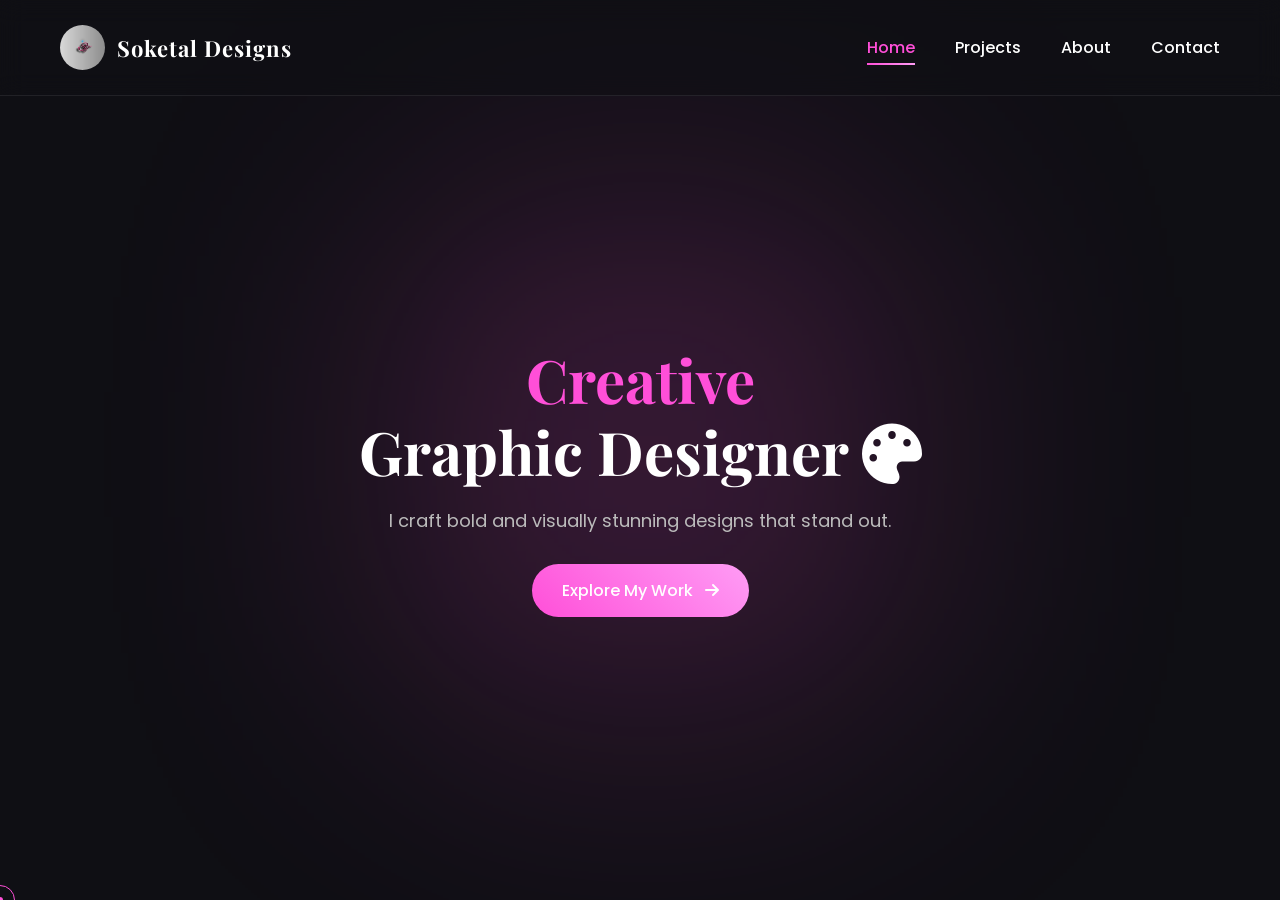
<file: index.html>
<!DOCTYPE html>
<html lang="en">
<head>
  <meta charset="UTF-8">
  <meta name="viewport" content="width=device-width, initial-scale=1.0">
  <title>Soketal Designs</title>
  <link rel="stylesheet" href="styles.css">
  <link href="https://fonts.googleapis.com/css2?family=Playfair+Display:wght@600&family=Poppins:wght@300;500&display=swap" rel="stylesheet">
  <link rel="stylesheet" href="https://cdnjs.cloudflare.com/ajax/libs/font-awesome/6.5.0/css/all.min.css">
  <script src="https://cdnjs.cloudflare.com/ajax/libs/gsap/3.12.2/gsap.min.js" defer></script>
  <script src="script.js" defer></script>
</head>
<body>

  <nav>
    <div class="nav-head">
      <img src="images/main.png" class="logo">
      <h2 class="brand-name">Soketal Designs</h2>
    </div>
    <div class="hamburger" onclick="toggleMenu()">
      <span></span><span></span><span></span>
    </div>
    <ul class="nav-links" id="navLinks">
      <li><a href="index.html" class="nav-link active">Home</a></li>
      <li><a href="projects.html" class="nav-link">Projects</a></li>
      <li><a href="about.html" class="nav-link">About</a></li>
      <li><a href="contact.html" class="nav-link">Contact</a></li>
    </ul>
    <div class="menu-overlay" onclick="toggleMenu()"></div>
  </nav>

  <section class="hero">
    <div class="hero-content">
      <h1 class="hero-title">
        <span class="highlight">Creative</span><br>
        Graphic Designer <i class="fa-solid fa-palette"></i>
      </h1>
      <p class="hero-text">I craft bold  and visually stunning designs that stand out.</p>
      <a href="projects.html" class="btn hero-btn">Explore My Work <i class="fa-solid fa-arrow-right"></i></a>
    </div>
    <div class="glow"></div>
  </section>

  <div class="cursor"></div>
  <div class="cursor-follower"></div>

</body>
</html>
</file>
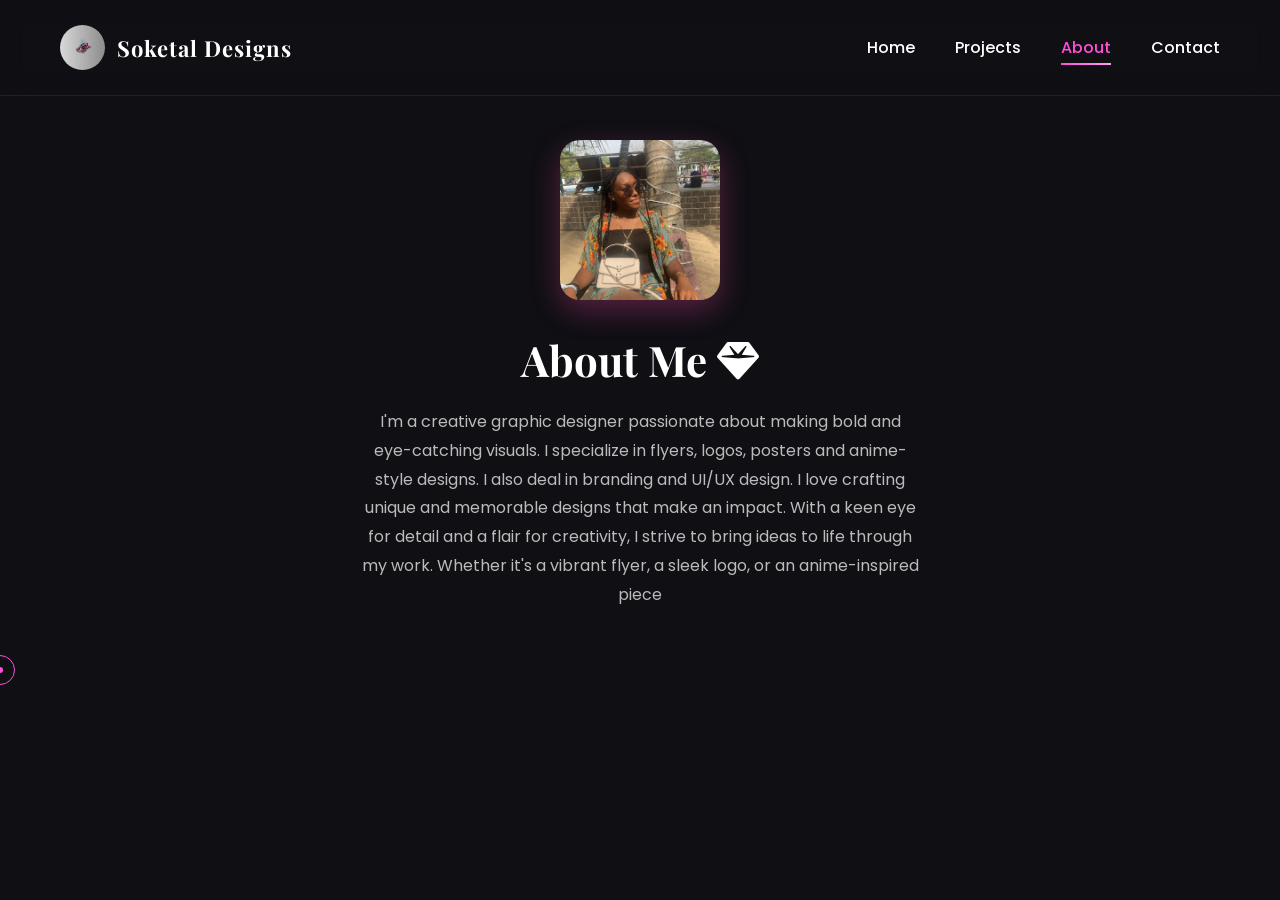
<file: about.html>
<!DOCTYPE html>
<html lang="en">
<head>
  <meta charset="UTF-8">
  <meta name="viewport" content="width=device-width, initial-scale=1.0">
  <title>About Me — Soketal Designs</title>
  <link rel="stylesheet" href="styles.css">
  <link href="https://fonts.googleapis.com/css2?family=Playfair+Display:wght@600&family=Poppins:wght@300;500&display=swap" rel="stylesheet">
  <link rel="stylesheet" href="https://cdnjs.cloudflare.com/ajax/libs/font-awesome/6.5.0/css/all.min.css">
  <script src="https://cdnjs.cloudflare.com/ajax/libs/gsap/3.12.2/gsap.min.js" defer></script>
  <script src="script.js" defer></script>
</head>
<body>

  <nav>
    <div class="nav-head">
      <img src="images/main.png" class="logo">
      <h2 class="brand-name">Soketal Designs</h2>
    </div>
    <div class="hamburger" onclick="toggleMenu()">
      <span></span><span></span><span></span>
    </div>
    <ul class="nav-links" id="navLinks">
      <li><a href="index.html" class="nav-link">Home</a></li>
      <li><a href="projects.html" class="nav-link">Projects</a></li>
      <li><a href="about.html" class="nav-link active">About</a></li>
      <li><a href="contact.html" class="nav-link">Contact</a></li>
    </ul>
    <div class="menu-overlay" onclick="toggleMenu()"></div>
  </nav>

  <section class="about">
    <img src="images/about.jpeg" class="profile">
    <h1>About Me <i class="fa-solid fa-gem"></i></h1>
    <p>
      I'm a creative graphic designer passionate about making bold
       and eye-catching visuals. I specialize in flyers,
      logos, posters and anime-style designs. I also deal in branding and UI/UX design. 
      I love crafting unique and memorable designs that make an impact.
      With a keen eye for detail and a flair for creativity, I strive to bring ideas to life through my work. Whether it's a vibrant flyer,
      a sleek logo, or an anime-inspired piece
    </p>
  </section>

  <div class="cursor"></div>
  <div class="cursor-follower"></div>

</body>
</html>
</file>
<file: styles.css>
@import url('https://fonts.googleapis.com/css2?family=Poppins:wght@300;400;600&family=Playfair+Display:wght@500&display=swap');

/* ========================= RESET ========================= */
* { margin: 0; padding: 0; box-sizing: border-box; }
html { scroll-behavior: smooth; }

/* ========================= BODY ========================= */
body {
  font-family: 'Poppins', sans-serif;
  background: #0f0f14;
  color: white;
  overflow-x: hidden;
}
@media (pointer: fine) { body { cursor: none; } }

/* ========================= NAVBAR ========================= */
nav {
  display: flex;
  position: fixed;
  top: 0;
  width: 100%;
  padding: 25px 60px;
  justify-content: space-between;
  align-items: center;
  background: rgba(15, 15, 20, 0.6);
  backdrop-filter: blur(12px);
  border-bottom: 1px solid rgba(255, 255, 255, 0.08);
  z-index: 1000;
  transition: all 0.4s ease;
}
nav.scrolled {
  padding: 15px 60px;
  background: rgba(15, 15, 20, 0.85);
  backdrop-filter: blur(18px);
  box-shadow: 0 10px 30px rgba(0,0,0,0.3);
}

/* ========================= NAV LINKS ========================= */
.nav-links { display: flex; gap: 40px; list-style: none; }
.nav-link {
  position: relative; text-decoration: none;
  color: white; font-weight: 500; transition: 0.3s;
}
.nav-link:hover, .nav-link.active { color: #ff4fd8; }
.nav-link::after {
  content: ""; position: absolute; left: 0; bottom: -6px;
  width: 0%; height: 2px;
  background: linear-gradient(90deg, #ff4fd8, #ff9cf5);
  transition: width 0.4s ease;
}
.nav-link:hover::after, .nav-link.active::after { width: 100%; }

/* ========================= NAV HEAD ========================= */
.nav-head { display: flex; align-items: center; gap: 12px; cursor: pointer; z-index: 1001; }
.logo { width: 45px; height: 45px; object-fit: cover; border-radius: 50%; transition: 0.4s ease; }
.brand-name { font-family: 'Playfair Display', serif; font-size: 22px; letter-spacing: 1px; transition: 0.3s; }
.nav-head:hover .logo { transform: rotate(10deg) scale(1.1); box-shadow: 0 0 20px #ff4fd8; }
.nav-head:hover .brand-name { color: #ff4fd8; }

/* ========================= HAMBURGER ========================= */
.hamburger { display: none; flex-direction: column; gap: 5px; cursor: pointer; z-index: 1001; padding: 5px; }
.hamburger span { display: block; width: 25px; height: 2px; background: white; border-radius: 2px; transition: all 0.3s ease; }
.hamburger.active span:nth-child(1) { transform: translateY(7px) rotate(45deg); }
.hamburger.active span:nth-child(2) { opacity: 0; }
.hamburger.active span:nth-child(3) { transform: translateY(-7px) rotate(-45deg); }

/* ========================= MENU OVERLAY ========================= */
.menu-overlay {
  position: fixed; inset: 0; background: rgba(0,0,0,0.6);
  opacity: 0; visibility: hidden; transition: 0.3s; z-index: 998;
}
.menu-overlay.active { opacity: 1; visibility: visible; }

/* ========================= HERO ========================= */
.hero {
  min-height: 100vh; display: flex; align-items: center;
  justify-content: center; text-align: center;
  position: relative; padding: 100px 20px 40px;
}
.hero-content { position: relative; z-index: 1; }
.hero h1, .hero-title {
  font-size: clamp(32px, 6vw, 60px);
  font-family: 'Playfair Display', serif; line-height: 1.2;
}
.hero p, .hero-text { margin-top: 20px; font-size: clamp(14px, 2vw, 18px); color: #bbb; }
.highlight { color: #ff4fd8; }

/* ========================= BUTTON ========================= */
.btn {
  display: inline-block; margin-top: 30px; padding: 14px 30px;
  border-radius: 30px; background: linear-gradient(45deg, #ff4fd8, #ff9cf5);
  color: white; text-decoration: none; font-weight: 500; transition: 0.4s;
}
.btn:hover { transform: scale(1.1); box-shadow: 0 0 25px #ff4fd8; }
.btn i { margin-left: 8px; transition: 0.3s; }
.btn:hover i { transform: translateX(5px); }

/* ========================= GLOW ========================= */
.glow {
  position: absolute; width: 400px; height: 400px;
  background: #ff4fd8; filter: blur(150px);
  top: 50%; left: 50%; transform: translate(-50%, -50%);
  opacity: 0.3; pointer-events: none;
}

/* ========================= CURSOR ========================= */
.cursor {
  position: fixed; width: 6px; height: 6px; background: #ff4fd8;
  border-radius: 50%; pointer-events: none; z-index: 9998;
  transform: translate(-50%, -50%);
}
.cursor-follower {
  position: fixed; width: 30px; height: 30px;
  border: 1px solid #ff4fd8; border-radius: 50%;
  pointer-events: none; z-index: 9997; transform: translate(-50%, -50%);
}
@media (pointer: coarse) { .cursor, .cursor-follower { display: none; } }

/* ========================= PROJECT MODAL ========================= */
#projectModal {
  display: none; position: fixed; inset: 0;
  background: rgba(0,0,0,0.9); z-index: 10000;
  justify-content: center; align-items: center;
}
#modalImage { max-width: 90%; max-height: 90vh; border-radius: 20px; box-shadow: 0 0 40px #ff4fd8; }
.close {
  position: absolute; top: 20px; right: 30px;
  font-size: 40px; color: white; cursor: pointer;
  z-index: 10001; line-height: 1; transition: color 0.2s;
}
.close:hover { color: #ff4fd8; }

/* ========================= PROJECTS PAGE ========================= */
.projects-page { padding: 120px 5% 60px; text-align: center; }
.title { font-family: 'Playfair Display', serif; font-size: clamp(28px, 5vw, 48px); margin-bottom: 30px; }

.projects-grid {
  display: grid;
  grid-template-columns: repeat(auto-fill, minmax(230px, 1fr));
  gap: 25px;
}

.project-card {
  background: #1a1a24; padding: 16px; border-radius: 20px;
  cursor: pointer; transition: transform 0.4s ease, box-shadow 0.4s ease;
  border: 1px solid rgba(255, 255, 255, 0.06);
}
.project-card img { width: 100%; height: 220px; object-fit: cover; border-radius: 12px; display: block; }
.project-card h3 { margin-top: 10px; font-size: 14px; font-weight: 500; color: #ddd; }
.project-card:hover { transform: translateY(-10px) scale(1.02); box-shadow: 0 0 25px #FF4FA3; }

/* hide blobs from inside the grid */
.blob1, .blob2, .blob3 { display: none; }

/* ========================= FILTER BUTTONS ========================= */
.filter-buttons { margin-bottom: 30px; display: flex; flex-wrap: wrap; justify-content: center; gap: 8px; }
.filter-buttons button {
  padding: 10px 22px; border: none; border-radius: 20px;
  background: #1f1f2e; color: white; cursor: pointer;
  font-family: 'Poppins', sans-serif; font-size: 14px; transition: 0.3s;
}
.filter-buttons button:hover, .filter-buttons button.active-filter {
  background: #ff4fd8; box-shadow: 0 0 15px #ff4fd8;
}

/* ========================= ABOUT ========================= */
.about { text-align: center; padding: 140px 20px 60px; max-width: 600px; margin: auto; }
.about h1 { font-family: 'Playfair Display', serif; font-size: clamp(28px, 5vw, 42px); margin-bottom: 20px; }
.about p { color: #bbb; line-height: 1.8; font-size: clamp(14px, 2vw, 16px); }
.profile { width: 160px; height: 160px; object-fit: cover; border-radius: 20px; margin-bottom: 25px; box-shadow: 0 10px 30px rgba(255, 77, 166, 0.3); }

/* ========================= CONTACT ========================= */
.contact { max-width: 520px; margin: 0 auto; text-align: center; padding: 140px 20px 60px; }
.contact-header h1 { font-family: 'Playfair Display', serif; font-size: clamp(28px, 5vw, 42px); margin-bottom: 30px; }
form {
  width: 100%; display: flex; flex-direction: column; gap: 15px;
  padding: 35px 30px; border-radius: 20px;
  box-shadow: 0 0 20px rgba(255, 79, 216, 0.3);
  background: #14141e; border: 1px solid rgba(255, 79, 216, 0.15);
}
.input-group {
  display: flex; align-items: center; gap: 10px;
  background: #1f1f2e; padding: 12px 15px; border-radius: 10px;
  border: 1px solid rgba(255,255,255,0.06); transition: border-color 0.3s;
}
.input-group:focus-within { border-color: rgba(255, 79, 216, 0.5); }
.input-group i { color: #ff4fd8; min-width: 16px; }
input, textarea {
  background: none; border: none; color: white;
  font-family: 'Poppins', sans-serif; font-size: 14px; width: 100%; outline: none;
}
textarea { min-height: 100px; resize: vertical; }
input::placeholder, textarea::placeholder { color: #666; }
form button[type="submit"] {
  padding: 12px 30px; border: none; border-radius: 20px;
  background: linear-gradient(45deg, #ff4fd8, #ff9cf5);
  color: white; font-family: 'Poppins', sans-serif;
  font-weight: 600; font-size: 15px; cursor: pointer; transition: 0.3s;
}
form button[type="submit"]:hover { transform: scale(1.05); box-shadow: 0 0 20px #ff4fd8; }

/* ========================= SOCIALS ========================= */
.contact-socials { margin-top: 25px; display: flex; justify-content: center; flex-wrap: wrap; gap: 5px; }
.contact-socials i { font-size: 22px; margin: 10px; cursor: pointer; transition: 0.3s; color: #bbb; }
.contact-socials i:hover { transform: scale(1.2); color: #ff4fd8; }

/* ========================= LUXURY MODAL (CONTACT) ========================= */
.modal-overlay {
  display: none; position: fixed; inset: 0;
  background: rgba(0,0,0,0.85); z-index: 10000;
  justify-content: center; align-items: center;
}
.modal-overlay.show { display: flex; }
.modal-box {
  background: #1a1a24; border: 1px solid rgba(255,79,216,0.3);
  border-radius: 20px; padding: 40px 50px; text-align: center;
  max-width: 380px; width: 90%; box-shadow: 0 0 40px rgba(255,79,216,0.2);
}
.checkmark { font-size: 40px; color: #ff4fd8; margin-bottom: 15px; }
.modal-box h2 { font-family: 'Playfair Display', serif; margin-bottom: 10px; }
.modal-box p { color: #bbb; margin-bottom: 20px; }
.modal-box button {
  padding: 10px 25px; border: none; border-radius: 20px;
  background: linear-gradient(45deg, #ff4fd8, #ff9cf5);
  color: white; font-family: 'Poppins', sans-serif; cursor: pointer; font-weight: 500; transition: 0.3s;
}
.modal-box button:hover { transform: scale(1.05); box-shadow: 0 0 15px #ff4fd8; }

/* ========================= SCROLL ANIMATION ========================= */
.hidden { opacity: 0; transform: translateY(40px); transition: all 0.7s ease; }
.show { opacity: 1; transform: translateY(0); }
.contact-socials a {
  color: #bbb;
  transition: 0.3s;
}
.contact-socials a:hover {
  color: #ff4fd8;
  transform: scale(1.2);
}
.contact-socials i {
  font-size: 22px;
}

/* ========================= MOBILE 768px ========================= */
@media (max-width: 768px) {
  nav { padding: 15px 20px; }
  nav.scrolled { padding: 12px 20px; }
  .hamburger { display: flex; }
  .nav-links {
    position: fixed; top: 0; right: -100%; height: 100vh;
    width: 70%; max-width: 300px; background: #13131c;
    flex-direction: column; align-items: center; justify-content: center;
    gap: 30px; transition: right 0.4s ease; z-index: 999;
    border-left: 1px solid rgba(255, 79, 216, 0.15);
  }
  .nav-links.active { right: 0; }
  .nav-link { font-size: 18px; }
  .brand-name { font-size: 17px; }
  .logo { width: 36px; height: 36px; }
  .projects-page { padding: 100px 4% 50px; }
  .projects-grid { grid-template-columns: repeat(auto-fill, minmax(150px, 1fr)); gap: 15px; }
  .project-card img { height: 160px; }
  .glow { width: 250px; height: 250px; }
  form { padding: 25px 20px; }
}

/* ========================= MOBILE 480px ========================= */
@media (max-width: 480px) {
  .projects-grid { grid-template-columns: 1fr 1fr; gap: 12px; }
  .project-card { padding: 10px; }
  .project-card img { height: 130px; }
  .filter-buttons button { padding: 8px 16px; font-size: 12px; }
  .about { padding: 120px 15px 50px; }
  .contact { padding: 120px 15px 50px; }
}
</file>
